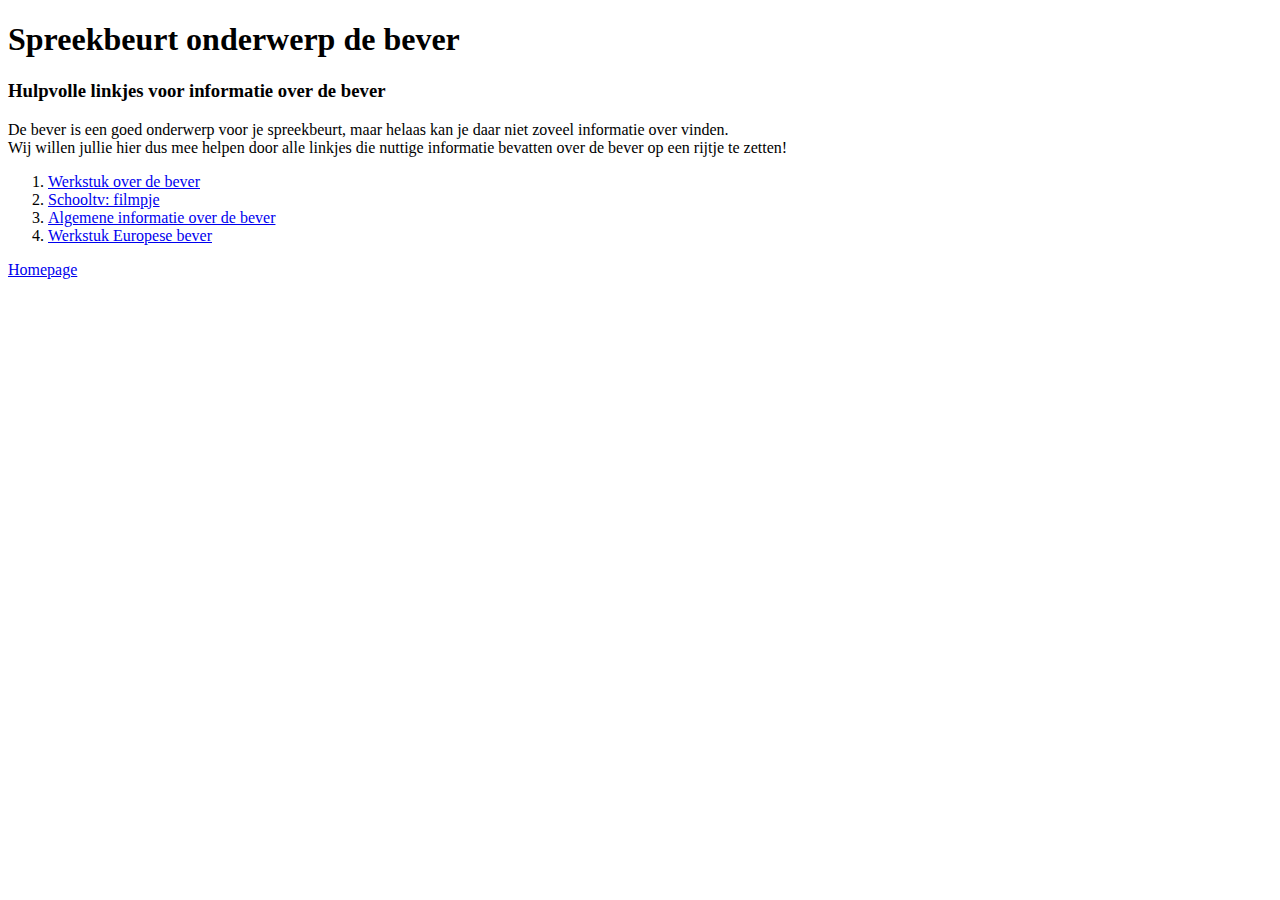
<file: Opdracht2/artikel.html>
<!DOCTYPE html>
<html lang="en">
<head>
    <meta charset="UTF-8">
    <title>Artikel de bever: spreekbeurt</title>
</head>
<body>
<h1>Spreekbeurt onderwerp de bever</h1>
<h3>Hulpvolle linkjes voor informatie over de bever</h3>
<p>De bever is een goed onderwerp voor je spreekbeurt, maar helaas kan je daar niet zoveel informatie over vinden. <br>
    Wij willen jullie hier dus mee helpen door alle linkjes die nuttige informatie bevatten over de bever op een rijtje
    te zetten!</p>
<ol>
    <li><a href="https://www.boekwerkstuk.nl/biologie-1/spreekbeurten-2/dieren-1/bever" target="_blank">Werkstuk over de
        bever</a></li>
    <li><a href="https://schooltv.nl/video/hoe-leeft-de-bever-gezellig-in-een-groep/" target="_blank">Schooltv:
        filmpje</a></li>
    <li><a href="http://users.telenet.be/root/hotpot/3de-Bever/beverinfo.htm" target="_blank">Algemene informatie over
        de bever</a></li>
    <li><a href="https://www.scholieren.com/verslag/werkstuk-biologie-europese-bever" target="_blank">Werkstuk Europese
        bever</a></li>
</ol>
<p>
    <a href="Homepage.html">Homepage</a>
</p>
</body>
</html>
</file>
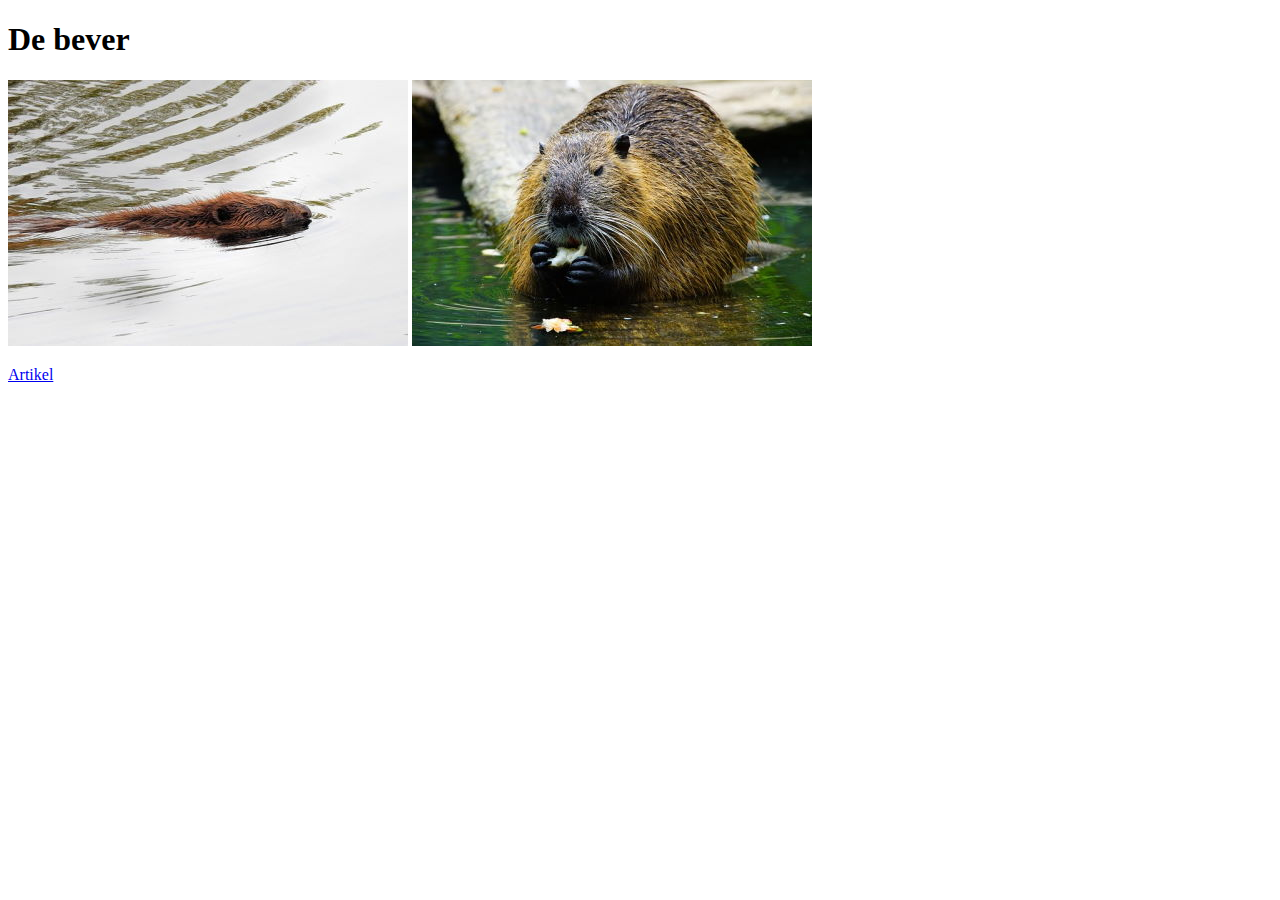
<file: Opdracht2/Homepage.html>
<!DOCTYPE html>
<html lang="en">
<head>
    <meta charset="UTF-8">
    <title>De bever</title>
</head>
<body>
<h1>De bever</h1>
<img src="img/bever1.jpg" alt="Bever1">
<img src="img/bever2.jpg" alt="Bever2">
<p>
    <a href="artikel.html">Artikel</a>
</p>
</body>
</html>
</file>
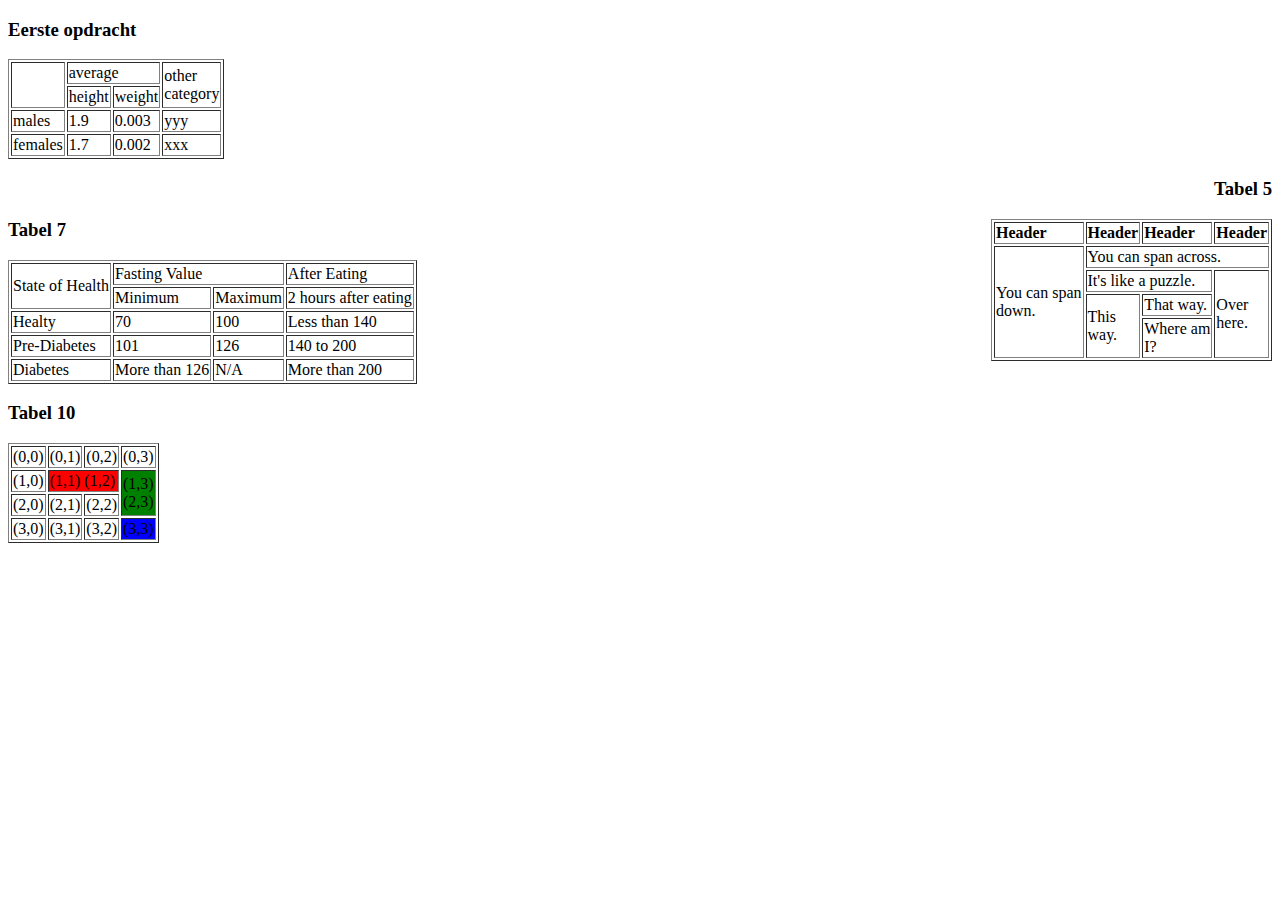
<file: Opdracht3/tabellen.html>
<!DOCTYPE html>
<html lang="en">
<head>
    <meta charset="UTF-8">
    <title>Tabellen</title>
</head>
<body>
<h3>Eerste opdracht</h3>
<table border="1">
    <tr>
        <td rowspan="2"></td>
        <td colspan="2">average</td>
        <td rowspan="2">other<br> category</td>
    </tr>
    <tr>
        <td>height</td>
        <td>weight</td>
    </tr>
    <tr>
        <td>males</td>
        <td>1.9</td>
        <td>0.003</td>
        <td>yyy</td>
    </tr>
    <tr>
        <td>females</td>
        <td>1.7</td>
        <td>0.002</td>
        <td>xxx</td>
    </tr>
</table>
<h3 align="right"> Tabel 5</h3>
<table border="1" align="right">
    <tr>
        <td style="font-weight: bold">Header</td>
        <td style="font-weight: bold">Header</td>
        <td style="font-weight: bold">Header</td>
        <td style="font-weight: bold">Header</td>
    </tr>
    <tr>
        <td rowspan="4">You can span <br> down.</td>
        <td colspan="3">You can span across.</td>
    </tr>
    <tr>
        <td colspan="2">It's like a puzzle.</td>
        <td rowspan="3">Over <br> here.</td>
    </tr>
    <tr>
        <td rowspan="2">This <br> way.</td>
        <td>That way.</td>
    </tr>
    <tr>
        <td>Where am <br> I?</td>
    </tr>
</table>
<h3>Tabel 7</h3>
<table border="1">
    <tr>
        <td rowspan="2">State of Health</td>
        <td colspan="2">Fasting Value</td>
        <td>After Eating</td>
    </tr>
    <tr>
        <td>Minimum</td>
        <td>Maximum</td>
        <td>2 hours after eating</td>
    </tr>
    <tr>
        <td>Healty</td>
        <td>70</td>
        <td>100</td>
        <td>Less than 140</td>
    </tr>
    <tr>
        <td>Pre-Diabetes</td>
        <td>101</td>
        <td>126</td>
        <td>140 to 200</td>
    </tr>
    <tr>
        <td>Diabetes</td>
        <td>More than 126</td>
        <td>N/A</td>
        <td>More than 200</td>
    </tr>
</table>
<h3>Tabel 10</h3>
<table border="1">
    <tr>
        <td>(0,0)</td>
        <td>(0,1)</td>
        <td>(0,2)</td>
        <td>(0,3)</td>
    </tr>
    <tr>
        <td>(1,0)</td>
        <td colspan="2" bgcolor="red">(1,1) (1,2)</td>
        <td rowspan="2" bgcolor="green">(1,3)<br>(2,3)</td>
    </tr>
    <tr>
        <td>(2,0)</td>
        <td>(2,1)</td>
        <td>(2,2)</td>
    </tr>
    <tr>
        <td>(3,0)</td>
        <td>(3,1)</td>
        <td>(3,2)</td>
        <td bgcolor="blue">(3,3)</td>
    </tr>
</table>
</body>
</html>
</file>
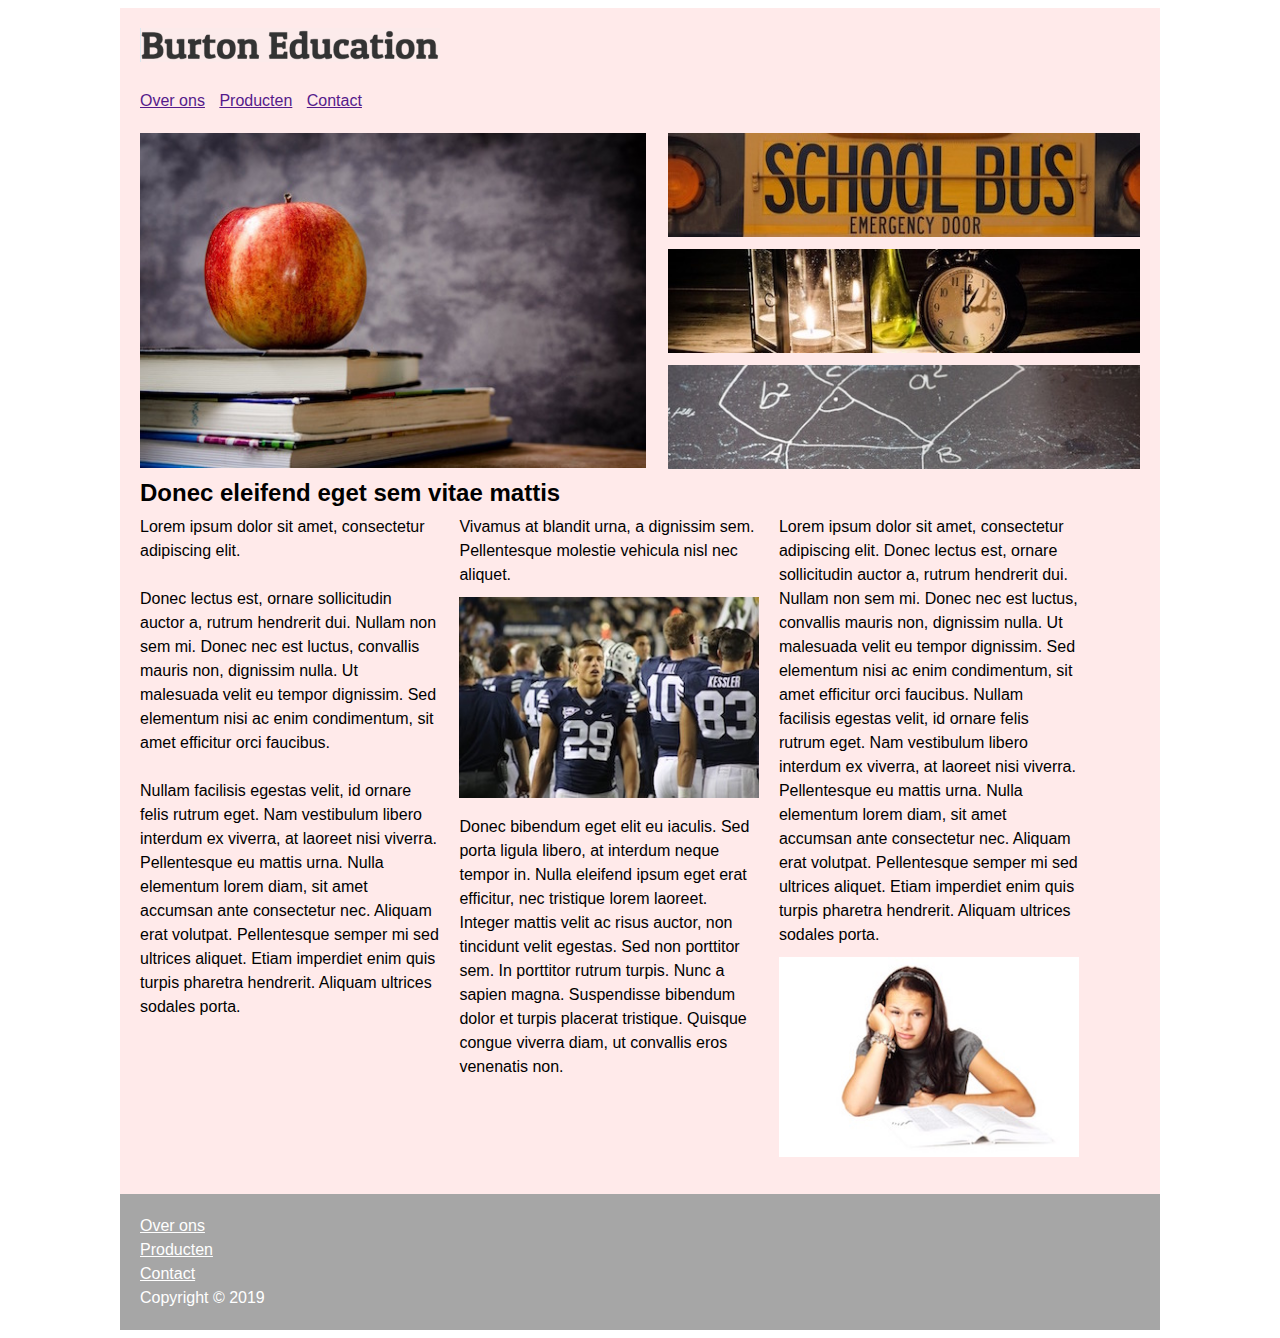
<file: Opdracht5/burtonIndex.html>
<!DOCTYPE html>
<html lang="en">
<head>
    <link rel="stylesheet" type="text/css" href="burtonStyle.css">
    <meta charset="UTF-8">
    <title>Burton Education</title>
</head>
<body>
<div id=wrapper>
    <header>
        <img src="img/burton_logo.png" alt="burton logo">
    </header>
    <nav>
        <a href="">Over ons</a>
        <a href="">Producten</a>
        <a href="">Contact</a>
    </nav>
    <section class="appel">
        <img class="appel" src="img/appel.jpg" alt="appel">
    </section>
    <section class="plaatjes">
        <img class="plaatjes" src="img/bus.jpg" alt="school bus">
        <img class="plaatjes" src="img/desk.jpg" alt="klok">
        <img class="plaatjes" src="img/pythagoras.jpg" alt="bord">
    </section>
    <h2>Donec eleifend eget sem vitae mattis</h2>
    <section class="artikel">
        <article>
            Lorem ipsum dolor sit amet, consectetur adipiscing elit. <br> <br> Donec lectus est, ornare sollicitudin auctor
            a,
            rutrum hendrerit dui. Nullam non sem mi. Donec nec est luctus, convallis mauris non, dignissim nulla. Ut
            malesuada velit eu tempor dignissim. Sed elementum nisi ac enim condimentum, sit amet efficitur orci
            faucibus. <br> <br> Nullam
            facilisis egestas velit, id ornare felis rutrum eget. Nam vestibulum libero interdum ex viverra, at laoreet
            nisi viverra. Pellentesque eu mattis urna. Nulla elementum lorem diam, sit amet accumsan ante consectetur
            nec.
            Aliquam erat volutpat. Pellentesque semper mi sed ultrices aliquet. Etiam imperdiet enim quis turpis
            pharetra
            hendrerit. Aliquam ultrices sodales porta.
        </article>
        <article>
            Vivamus at blandit urna, a dignissim sem. Pellentesque molestie vehicula nisl nec aliquet.
            <img class="artikels" src="img/football.jpg" alt="football">
            Donec bibendum eget elit eu iaculis. Sed porta ligula libero, at interdum neque tempor in. Nulla eleifend
            ipsum eget erat
            efficitur, nec tristique lorem laoreet. Integer mattis velit ac risus auctor, non tincidunt velit egestas.
            Sed non porttitor sem. In porttitor rutrum turpis. Nunc a sapien magna. Suspendisse bibendum dolor et turpis
            placerat tristique. Quisque congue viverra diam, ut convallis eros venenatis non.
        </article>
        <article>
            Lorem ipsum dolor sit amet, consectetur adipiscing elit. Donec lectus est, ornare sollicitudin auctor a,
            rutrum
            hendrerit dui. Nullam non sem mi. Donec nec est luctus, convallis mauris non, dignissim nulla. Ut malesuada
            velit eu tempor dignissim. Sed elementum nisi ac enim condimentum, sit amet efficitur orci faucibus. Nullam
            facilisis egestas velit, id ornare felis rutrum eget. Nam vestibulum libero interdum ex viverra, at laoreet
            nisi
            viverra. Pellentesque eu mattis urna. Nulla elementum lorem diam, sit amet accumsan ante consectetur nec.
            Aliquam erat volutpat. Pellentesque semper mi sed ultrices aliquet. Etiam imperdiet enim quis turpis
            pharetra
            hendrerit. Aliquam ultrices sodales porta.
            <img class="artikels" src="img/book.jpg" alt="book">
        </article>
    </section>
</div>
<footer>
    <a href="">Over ons</a><br>
    <a href="">Producten</a><br>
    <a href="">Contact</a><br>
    Copyright &copy; 2019
</footer>
</body>
</html>
</file>
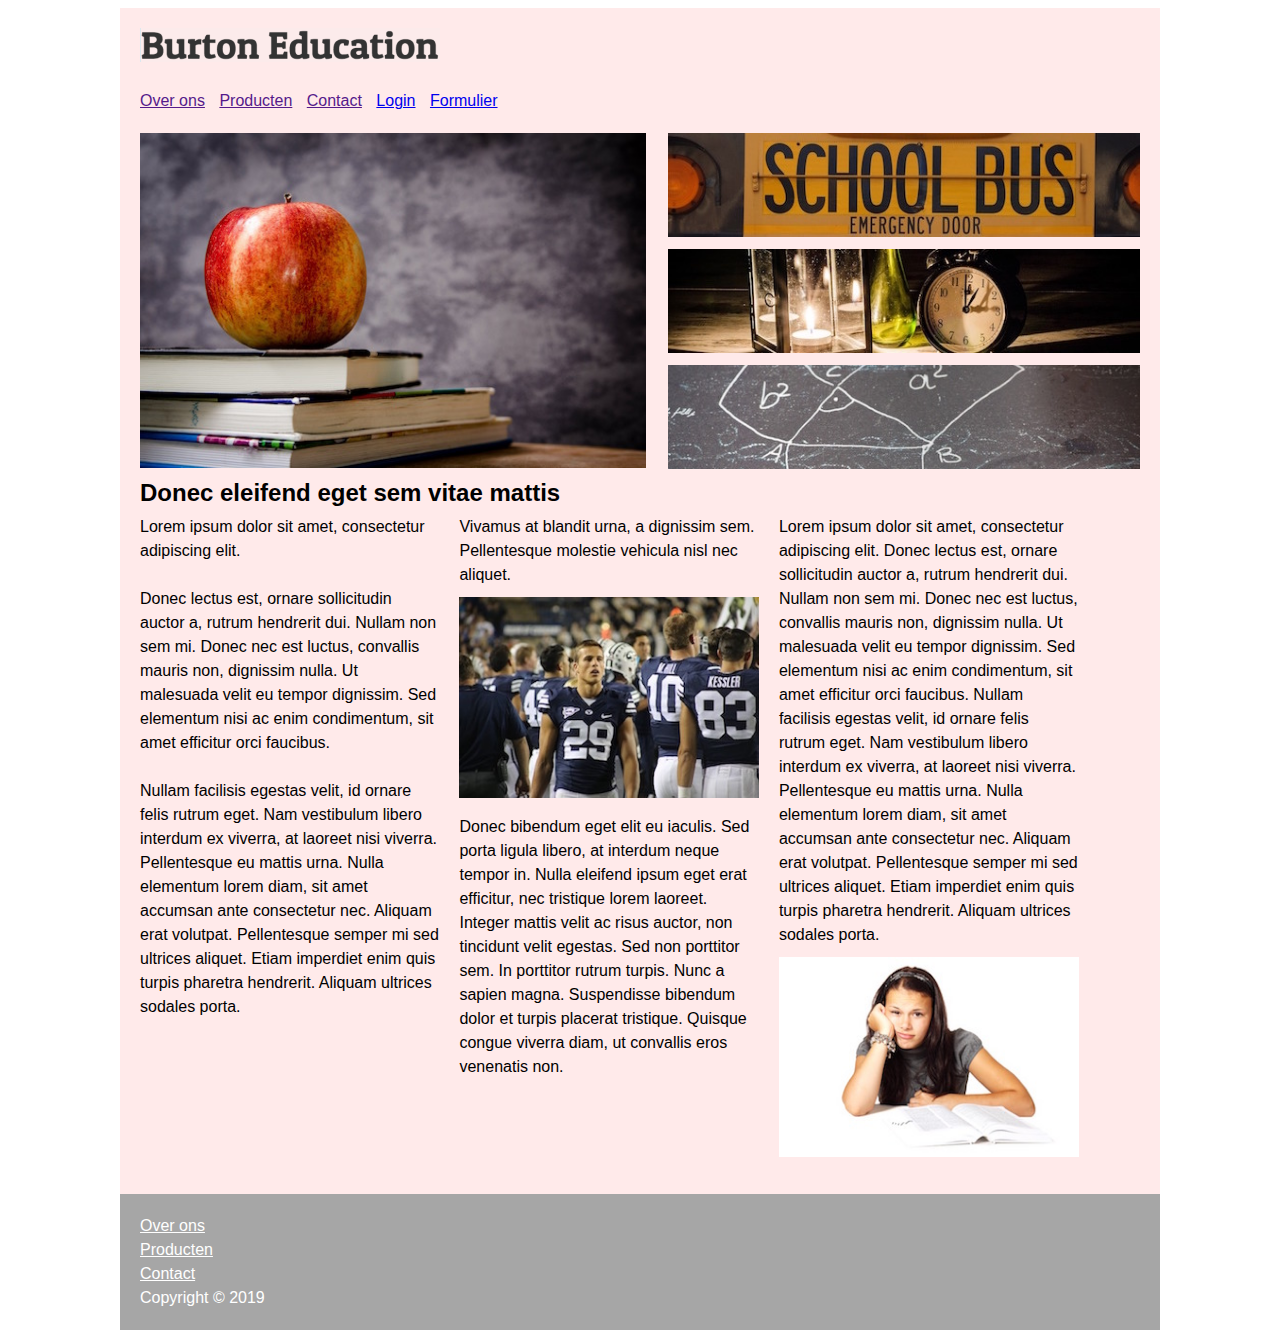
<file: Opdracht6/burton1Index.html>
<!DOCTYPE html>
<html lang="en">
<head>
    <link rel="stylesheet" type="text/css" href="burton1Style.css">
    <meta charset="UTF-8">
    <title>Burton Education</title>
</head>
<body>
<div id=wrapper>
    <header>
        <img src="img/burton_logo.png" alt="burton logo">
    </header>
    <nav>
        <a href="">Over ons</a>
        <a href="">Producten</a>
        <a href="">Contact</a>
        <a href="login.html">Login</a>
        <a href="formulier.html">Formulier</a>
    </nav>
    <section class="appel">
        <img class="appel" src="img/appel.jpg" alt="appel">
    </section>
    <section class="plaatjes">
        <img class="plaatjes" src="img/bus.jpg" alt="school bus">
        <img class="plaatjes" src="img/desk.jpg" alt="klok">
        <img class="plaatjes" src="img/pythagoras.jpg" alt="bord">
    </section>
    <h2>Donec eleifend eget sem vitae mattis</h2>
    <section class="artikel">
        <article>
            Lorem ipsum dolor sit amet, consectetur adipiscing elit. <br> <br> Donec lectus est, ornare sollicitudin
            auctor
            a,
            rutrum hendrerit dui. Nullam non sem mi. Donec nec est luctus, convallis mauris non, dignissim nulla. Ut
            malesuada velit eu tempor dignissim. Sed elementum nisi ac enim condimentum, sit amet efficitur orci
            faucibus. <br> <br> Nullam
            facilisis egestas velit, id ornare felis rutrum eget. Nam vestibulum libero interdum ex viverra, at laoreet
            nisi viverra. Pellentesque eu mattis urna. Nulla elementum lorem diam, sit amet accumsan ante consectetur
            nec.
            Aliquam erat volutpat. Pellentesque semper mi sed ultrices aliquet. Etiam imperdiet enim quis turpis
            pharetra
            hendrerit. Aliquam ultrices sodales porta.
        </article>
        <article>
            Vivamus at blandit urna, a dignissim sem. Pellentesque molestie vehicula nisl nec aliquet.
            <img class="artikels" src="img/football.jpg" alt="football">
            Donec bibendum eget elit eu iaculis. Sed porta ligula libero, at interdum neque tempor in. Nulla eleifend
            ipsum eget erat
            efficitur, nec tristique lorem laoreet. Integer mattis velit ac risus auctor, non tincidunt velit egestas.
            Sed non porttitor sem. In porttitor rutrum turpis. Nunc a sapien magna. Suspendisse bibendum dolor et turpis
            placerat tristique. Quisque congue viverra diam, ut convallis eros venenatis non.
        </article>
        <article>
            Lorem ipsum dolor sit amet, consectetur adipiscing elit. Donec lectus est, ornare sollicitudin auctor a,
            rutrum
            hendrerit dui. Nullam non sem mi. Donec nec est luctus, convallis mauris non, dignissim nulla. Ut malesuada
            velit eu tempor dignissim. Sed elementum nisi ac enim condimentum, sit amet efficitur orci faucibus. Nullam
            facilisis egestas velit, id ornare felis rutrum eget. Nam vestibulum libero interdum ex viverra, at laoreet
            nisi
            viverra. Pellentesque eu mattis urna. Nulla elementum lorem diam, sit amet accumsan ante consectetur nec.
            Aliquam erat volutpat. Pellentesque semper mi sed ultrices aliquet. Etiam imperdiet enim quis turpis
            pharetra
            hendrerit. Aliquam ultrices sodales porta.
            <img class="artikels" src="img/book.jpg" alt="book">
        </article>
    </section>
</div>
<footer>
    <a href="">Over ons</a><br>
    <a href="">Producten</a><br>
    <a href="">Contact</a><br>
    Copyright &copy; 2019
</footer>
</body>
</html>
</file>
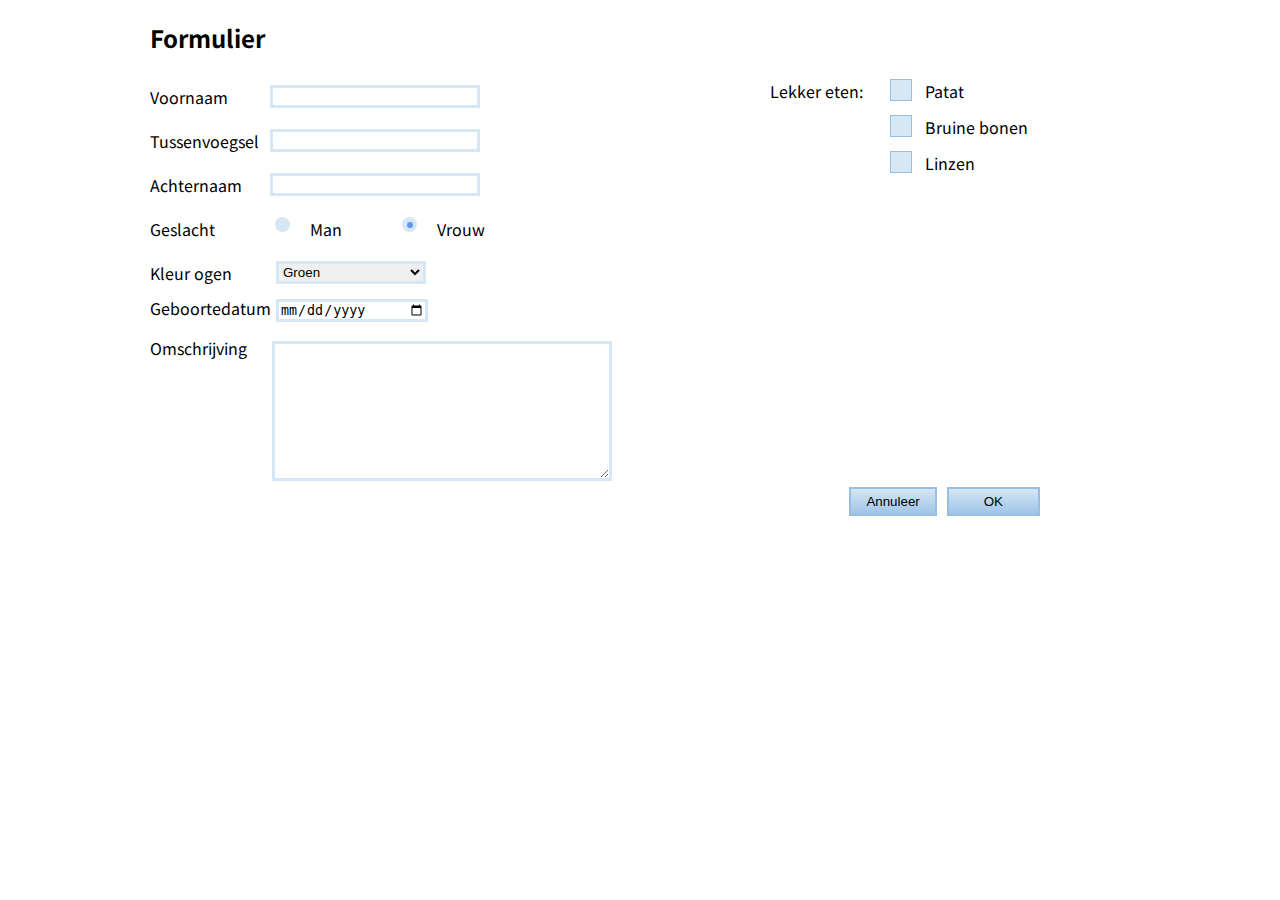
<file: Opdracht6/formulier.html>
<!DOCTYPE html>
<html lang="en">
<head>
    <link href="https://fonts.googleapis.com/css?family=Noto+Sans+JP&display=swap" rel="stylesheet">
    <link rel="stylesheet" type="text/css" href="formulier.css">
    <meta charset="UTF-8">
    <title>Formulier</title>
</head>
<body>

<form action="http://www.savatarian.com/html5/form.php" method="post">

    <div id="wrapper1">

        <header>
            <h2>Formulier</h2>
        </header>

        <div class="form-group">
            <label for="voornaam">Voornaam</label>
            <input type="text" name="voornaam"/>
        </div>

        <div class="form-group">
            <label for="tussenvoegsel">Tussenvoegsel</label>
            <input type="text" name="tussenvoegsel"/>
        </div>

        <div class="form-group">
            <label for="achternaam">Achternaam</label>
            <input type="text" name="achternaam"/>
        </div>

        <div class="radio">
            <label for="geslacht">Geslacht</label>

            <label class="container-man">Man
                <input type="radio" checked="checked" name="radio">
                <span class="checkmark-man"></span>
            </label>

            <label class="container-vrouw">Vrouw
                <input type="radio" checked="checked" name="radio">
                <span class="checkmark-vrouw"></span>
            </label>
        </div>

        <div class="ogen">
            <label class="ogen" for="kleur-ogen">Kleur ogen</label>
            <select name="kleur-ogen">
                <option>Groen</option>
                <option>Blauw</option>
                <option>Bruin</option>
            </select>
        </div>

        <div class="date">
            <label class="date" for="date">Geboortedatum</label>
            <input type="date" name="date">
        </div>

        <div class="omschrijving">
            <label class="omschrijving" for="omschrijving">Omschrijving</label>
            <textarea name="omschrijving"></textarea>
        </div>
    </div>

    <div id="wrapper2">

        <div class="eten">
            <label class="lekker-eten" for="lekker-eten">Lekker eten:</label>

            <label class="container">Patat
                <input type="checkbox">
                <span class="checkmark"></span>
            </label>

            <label class="container">Bruine bonen
                <input type="checkbox">
                <span class="checkmark"></span>
            </label>

            <label class="container">Linzen
                <input type="checkbox">
                <span class="checkmark"></span>
            </label>
        </div>

        <div class="submit">
            <input type="submit" value="OK">
        </div>
        <div class="knop2">
            <input type="button" value="Annuleer">
        </div>
    </div>
</form>
</body>
</html>
</file>
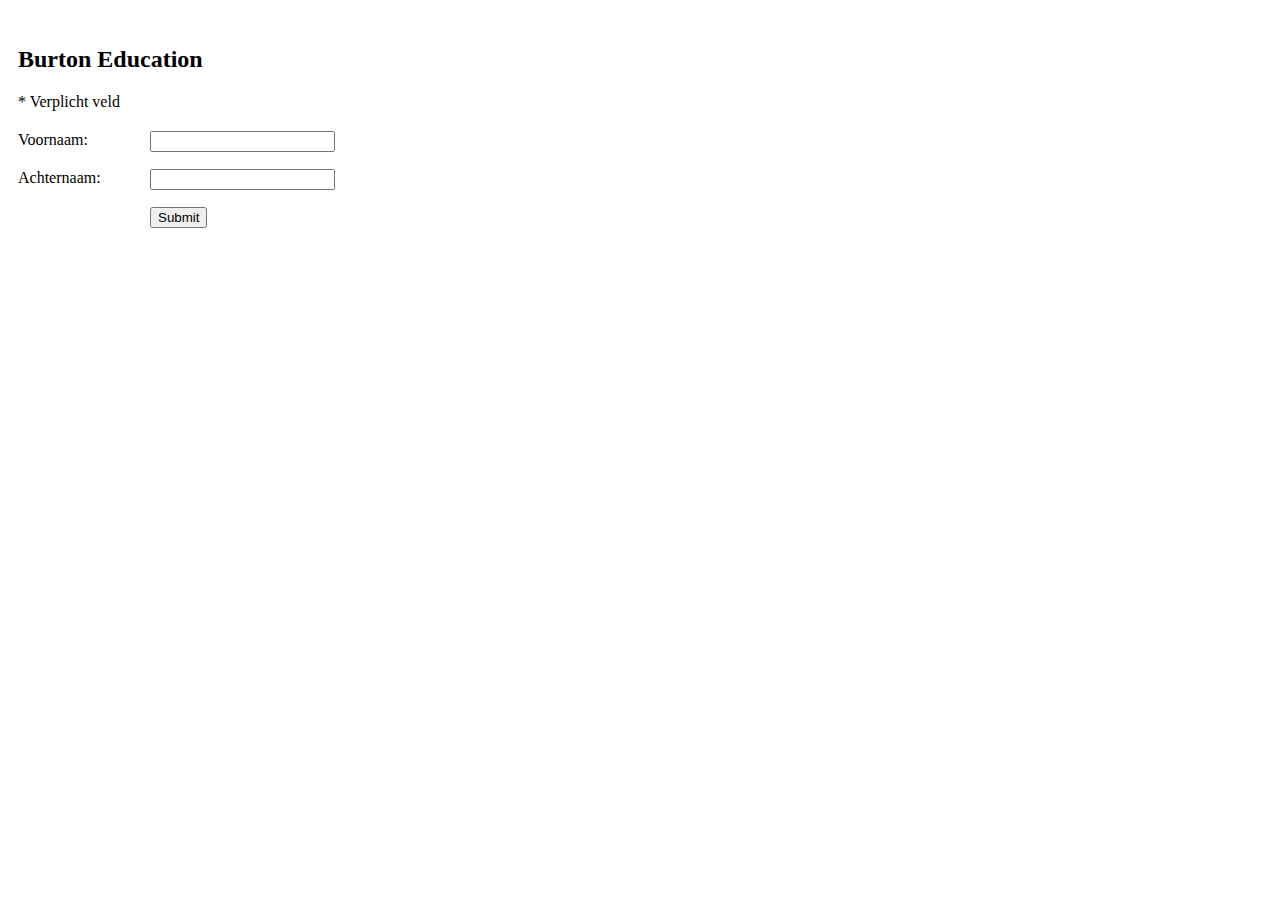
<file: Opdracht6/login.html>
<!DOCTYPE html>
<html lang="en">
<head>
    <link rel="stylesheet" type="text/css" href="login.css">
    <meta charset="UTF-8">
    <title>Login</title>
</head>
<body>
<form action="https://www.savatarian.com/html5/form.php" method="post">
    <ul>
        <li>
            <h2>Burton Education</h2>
            <span class="verplicht">* Verplicht veld</span>
        </li>
        <li>
            <label for="voornaam">Voornaam:</label>
            <input type="text" name="voornaam"/>
        </li>
        <li>
            <label for="achternaam">Achternaam: </label>
            <input type="text" name="achternaam"/>
        </li>
        <li>
            <input type="submit" name="knop"/>
        </li>
    </ul>
</form>
</body>
</html>
</file>
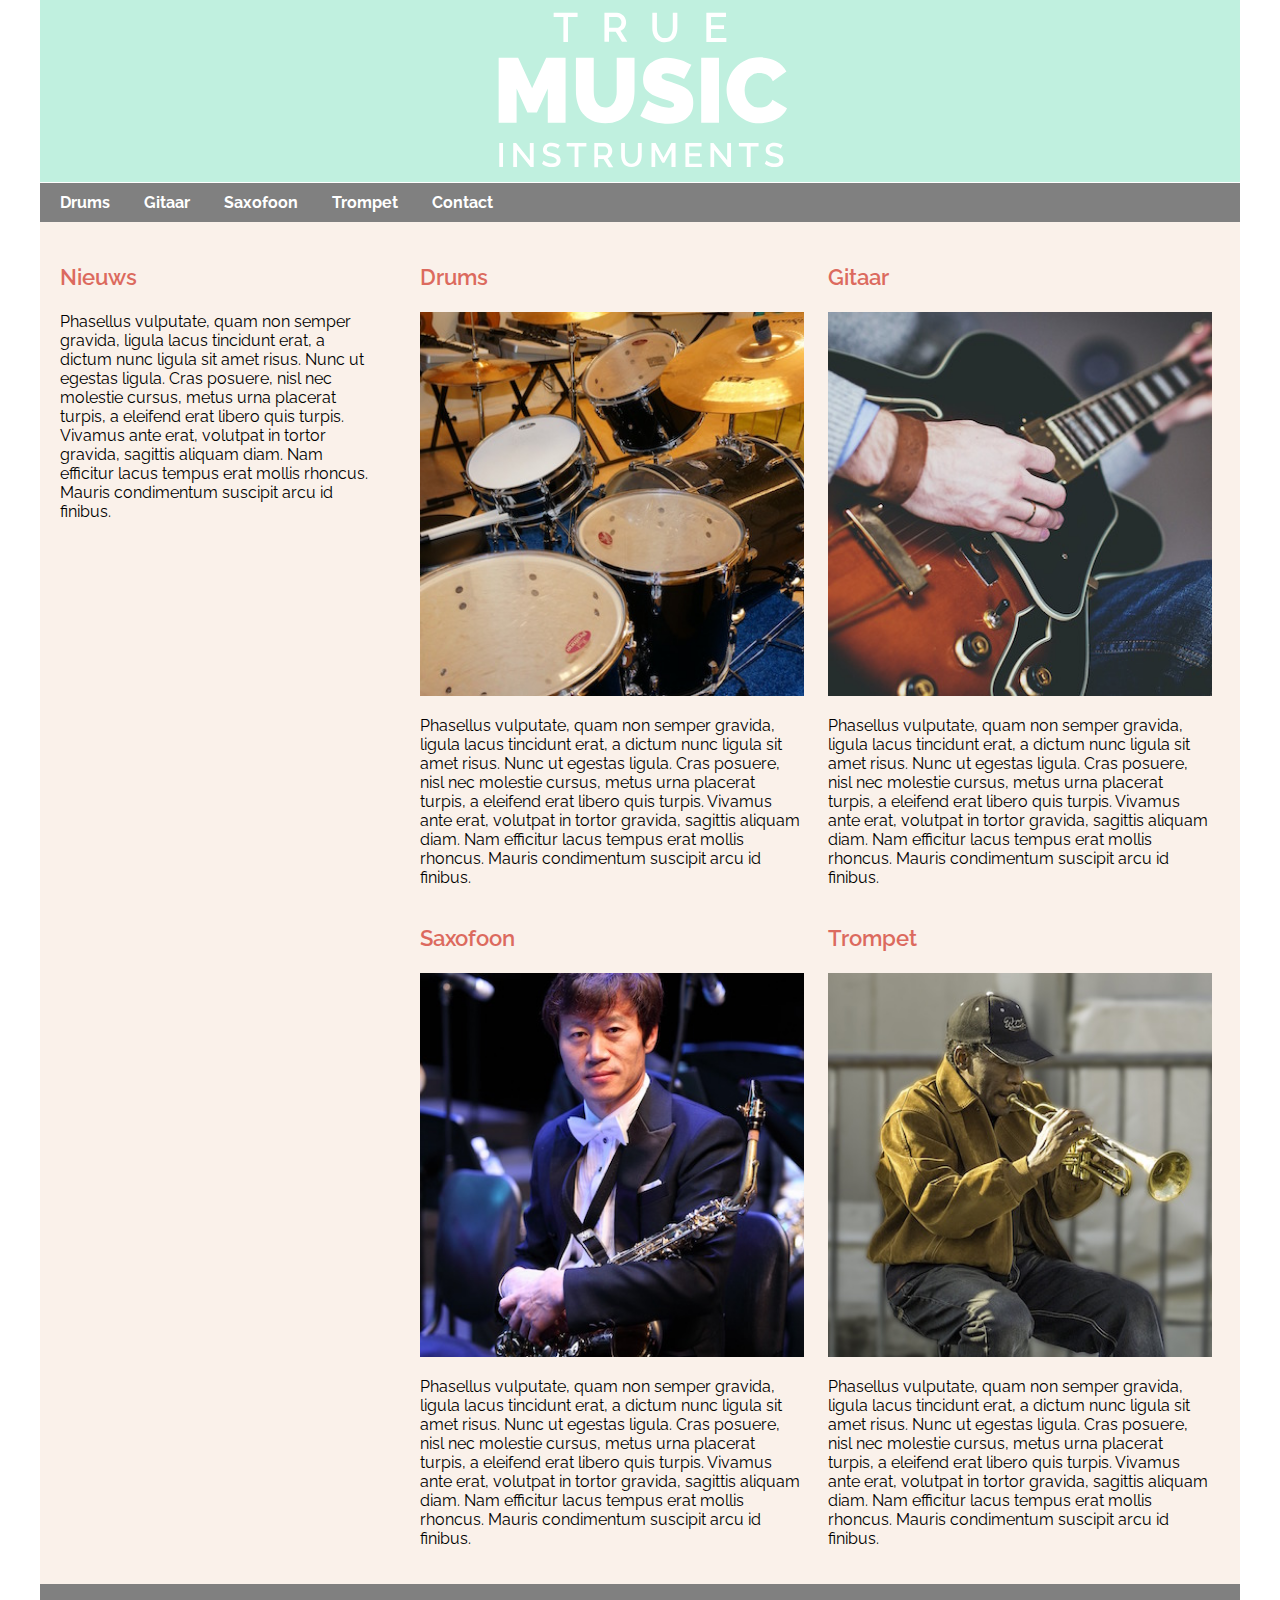
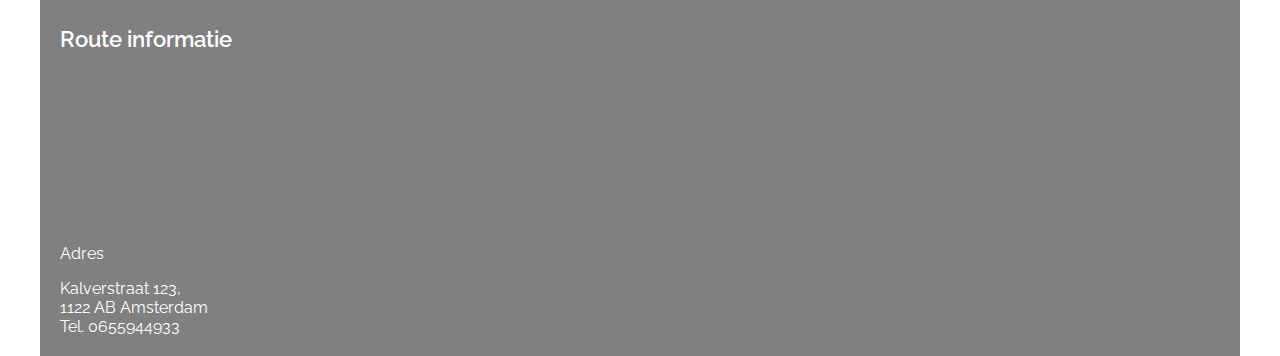
<file: Opdracht7/TrueMusicIndex.html>
<!DOCTYPE html>
<html lang="en">
<head>
    <link href="https://fonts.googleapis.com/css?family=Raleway:400,500,600,700" rel="stylesheet">
    <link rel="stylesheet" href="TrueMusicStyle.css">
    <meta charset="UTF-8">
    <meta name="viewport" content="width=device-width, initial-scale=1.0">
    <title>True Music</title>
</head>
<body>
<div id="wrapper">
    <header>
        <img id="logo" src="img/truemusic-logo.svg" alt="truemusiclogo">
    </header>
    <nav>
        <ul>
            <li><a href="#drums">Drums</a></li>
            <li><a href="#gitaar">Gitaar</a></li>
            <li><a href="#saxofoon">Saxofoon</a></li>
            <li><a href="#trompet">Trompet</a></li>
            <li><a href="#contact">Contact</a></li>
        </ul>
    </nav>
    <section id="nieuws">
        <h3>Nieuws</h3>
        Phasellus vulputate, quam non semper gravida, ligula lacus tincidunt erat, a dictum nunc ligula sit amet risus.
        Nunc ut egestas ligula. Cras posuere, nisl nec molestie cursus, metus urna placerat turpis, a eleifend erat
        libero quis turpis. Vivamus ante erat, volutpat in tortor gravida, sagittis aliquam diam. Nam efficitur lacus
        tempus erat mollis rhoncus. Mauris condimentum suscipit arcu id finibus.
    </section>
    <section id="instrumenten">
        <article>
            <h3 id="drums">Drums</h3>
            <img src="img/drums.jpg" alt="instrument">
            <p>Phasellus vulputate, quam non semper gravida, ligula lacus tincidunt erat, a dictum nunc ligula sit amet
                risus. Nunc ut egestas ligula. Cras posuere, nisl nec molestie cursus, metus urna placerat turpis, a
                eleifend erat libero quis turpis. Vivamus ante erat, volutpat in tortor gravida, sagittis aliquam diam.
                Nam efficitur lacus tempus erat mollis rhoncus. Mauris condimentum suscipit arcu id finibus.</p>
        </article>
        <article>
            <h3 id="gitaar">Gitaar</h3>
            <img src="img/gitaar.jpg" alt="instrument">
            <p>Phasellus vulputate, quam non semper gravida, ligula lacus tincidunt erat, a dictum nunc ligula sit amet
                risus. Nunc ut egestas ligula. Cras posuere, nisl nec molestie cursus, metus urna placerat turpis, a
                eleifend erat libero quis turpis. Vivamus ante erat, volutpat in tortor gravida, sagittis aliquam diam.
                Nam efficitur lacus tempus erat mollis rhoncus. Mauris condimentum suscipit arcu id finibus. </p>
        </article>
        <article>
            <h3 id="saxofoon">Saxofoon</h3>
            <img src="img/saxofoon.jpg" alt="instrument">
            <p>Phasellus vulputate, quam non semper gravida, ligula lacus tincidunt erat, a dictum nunc ligula sit amet
                risus. Nunc ut egestas ligula. Cras posuere, nisl nec molestie cursus, metus urna placerat turpis, a
                eleifend erat libero quis turpis. Vivamus ante erat, volutpat in tortor gravida, sagittis aliquam diam.
                Nam efficitur lacus tempus erat mollis rhoncus. Mauris condimentum suscipit arcu id finibus.</p>
        </article>
        <article>
            <h3 id="trompet">Trompet</h3>
            <img src="img/trompet.jpg" alt="instrument">
            <p>Phasellus vulputate, quam non semper gravida, ligula lacus tincidunt erat, a dictum nunc ligula sit amet
                risus. Nunc ut egestas ligula. Cras posuere, nisl nec molestie cursus, metus urna placerat turpis, a
                eleifend erat libero quis turpis. Vivamus ante erat, volutpat in tortor gravida, sagittis aliquam diam.
                Nam efficitur lacus tempus erat mollis rhoncus. Mauris condimentum suscipit arcu id finibus.</p>
        </article>
    </section>
    <footer>
        <h3 id="contact">Route informatie</h3>
        <iframe src="https://www.google.com/maps/embed?pb=!1m18!1m12!1m3!1d2436.063742688666!2d4.88894531580185!3d52.36926417978583!2m3!1f0!2f0!3f0!3m2!1i1024!2i768!4f13.1!3m3!1m2!1s0x47c609c1a915c917%3A0x7544d2ae383997e5!2sKalverstraat%20123%2C%201012%20PA%20Amsterdam!5e0!3m2!1snl!2snl!4v1568719198245!5m2!1snl!2snl"
                width="100%" height="150" frameborder="0" style="border:0;" allowfullscreen=""></iframe>
        <p>Adres</p>
        Kalverstraat 123, <br>
        1122 AB Amsterdam <br>
        Tel. 0655944933
    </footer>
</div>
</body>
</html>
</file>
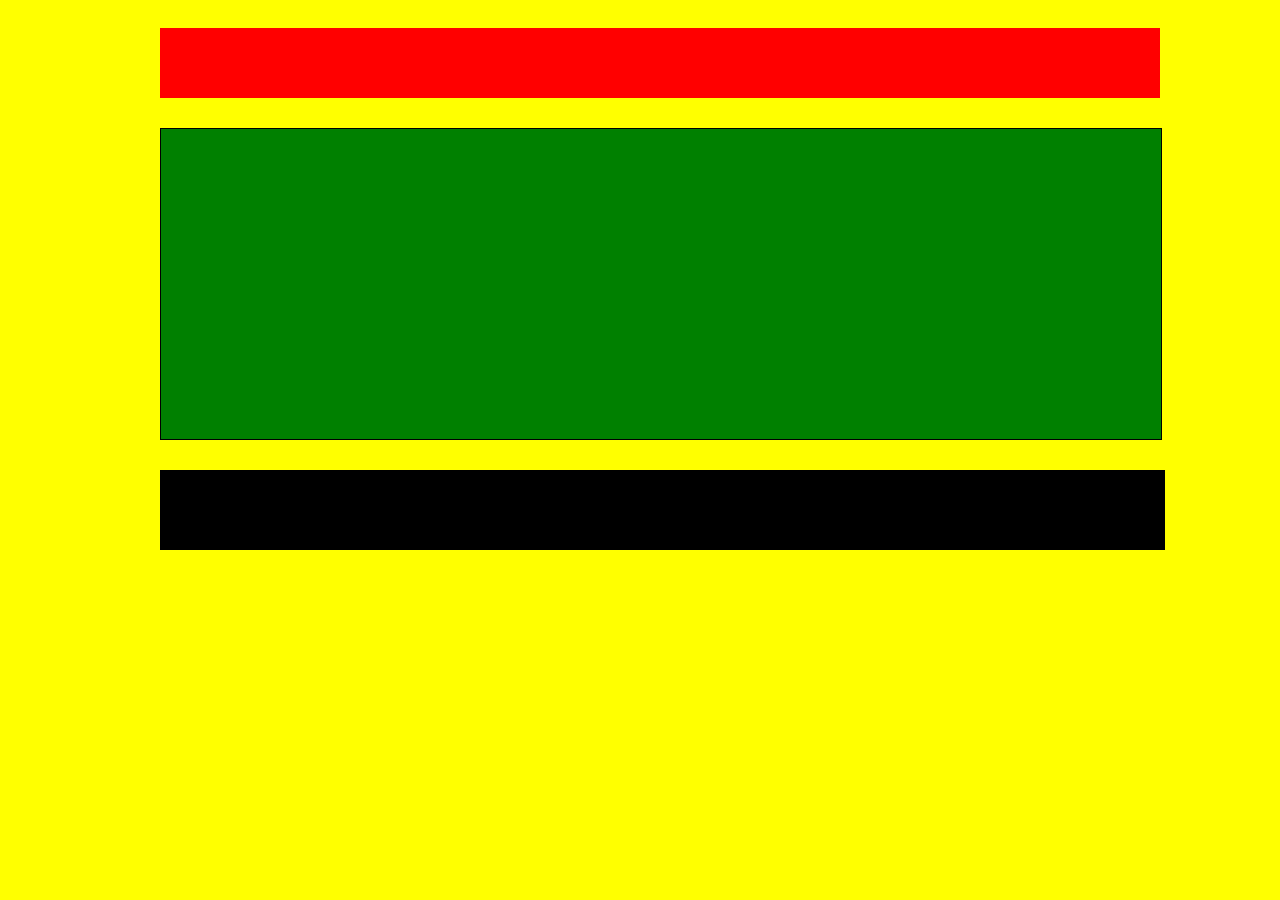
<file: Opdracht4/Opdrachten/opdrachtenIndex.html>
<!DOCTYPE html>
<html lang="en">
<head>
    <link rel="stylesheet" type="text/css" href="opdrachten.css">
    <meta charset="UTF-8">
    <title>Opdrachten</title>
</head>
<div class="wrapper">
    <body>
    <header>

    </header>
    <section>

    </section>

    <footer>

    </footer>

    </body>
</div>
</html>
</file>
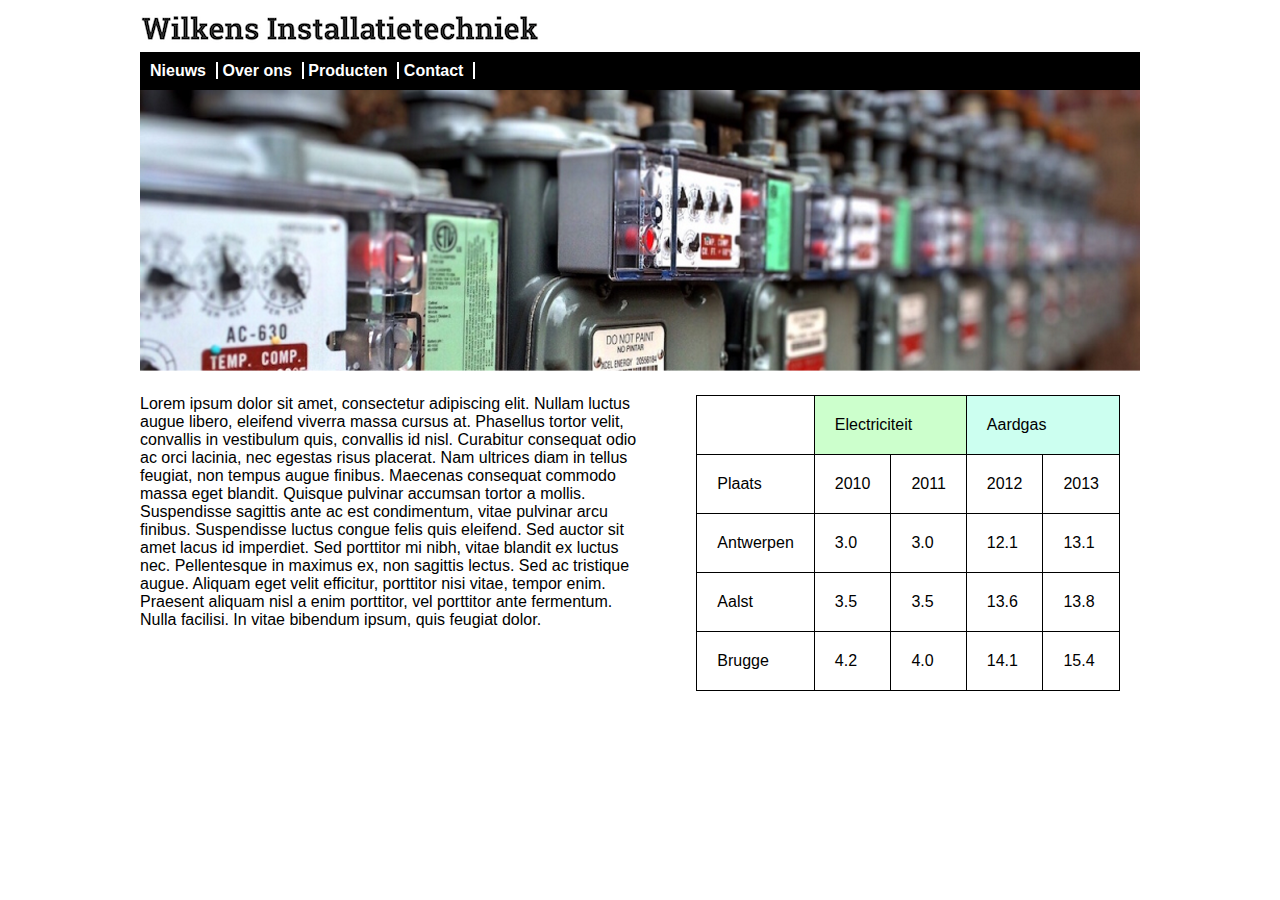
<file: Opdracht4/Wilkens website/wilkensIndex.html>
<!DOCTYPE html>
<html lang="en">
<head>
    <meta charset="UTF-8">
    <link rel="stylesheet" type="text/css" href="wilkensStyle.css">
    <title>Wilkens Elektrische Installaties</title>
</head>
<body>
<div class="wrapper">
    <header>
        <img src="img/wilkens_logo.png" alt="logo wilkens installaties">
        <nav>
            <a href="">Nieuws</a>
            <a href="">Over ons</a>
            <a href="">Producten</a>
            <a href="">Contact</a>
        </nav>
    </header>
    <main>
        <img src="img/elektriciteit.png" alt="foto wilkens installaties">
        <article>
            Lorem ipsum dolor sit amet, consectetur adipiscing elit. Nullam luctus augue libero, eleifend viverra massa
            cursus at. Phasellus tortor velit, convallis in vestibulum quis, convallis id nisl. Curabitur consequat odio
            ac
            orci lacinia, nec egestas risus placerat. Nam ultrices diam in tellus feugiat, non tempus augue finibus.
            Maecenas consequat commodo massa eget blandit. Quisque pulvinar accumsan tortor a mollis. Suspendisse
            sagittis
            ante ac est condimentum, vitae pulvinar arcu finibus. Suspendisse luctus congue felis quis eleifend. Sed
            auctor
            sit amet lacus id imperdiet. Sed porttitor mi nibh, vitae blandit ex luctus nec. Pellentesque in maximus ex,
            non
            sagittis lectus. Sed ac tristique augue. Aliquam eget velit efficitur, porttitor nisi vitae, tempor enim.
            Praesent aliquam nisl a enim porttitor, vel porttitor ante fermentum. Nulla facilisi. In vitae bibendum
            ipsum,
            quis feugiat dolor.
        </article>
        <table>
            <tr>
                <td></td>
                <td colspan="2" bgcolor="#ccffcc">Electriciteit</td>
                <td colspan="2" bgcolor="#ccfff">Aardgas</td>
            </tr>
            <tr>
                <td>Plaats</td>
                <td>2010</td>
                <td>2011</td>
                <td>2012</td>
                <td>2013</td>
            </tr>
            <tr>
                <td>Antwerpen</td>
                <td>3.0</td>
                <td>3.0</td>
                <td>12.1</td>
                <td>13.1</td>
            </tr>
            <tr>
                <td>Aalst</td>
                <td>3.5</td>
                <td>3.5</td>
                <td>13.6</td>
                <td>13.8</td>
            </tr>
            <tr>
                <td>Brugge</td>
                <td>4.2</td>
                <td>4.0</td>
                <td>14.1</td>
                <td>15.4</td>
            </tr>
        </table>
    </main>
</div>
</body>
<footer>

</footer>
</html>
</file>
<file: Opdracht5/burtonStyle.css>
body {
    font-family: Arial, sans-serif;
    line-height: 24px;
}

h2 {
    margin-bottom: 10px;
}

nav {
    margin-top: 20px;
    margin-bottom: 20px;
}

nav a {
    padding-right: 10px;
}

div#wrapper, footer {
    width: 1000px;
    margin: auto;
    background-color: rgb(255, 234, 234);
    padding: 20px;
}

section.appel, section.plaatjes {
    width: 50%;
    float: left;
}

section.plaatjes {
    text-align: right;
}

img.appel {
    width: 506px;

}

img.plaatjes {
    width: 472px;
    margin-bottom: 5px;
}

img.artikels {
    margin-top: 10px;
    margin-bottom: 10px;
    width: 300px;
}

article {
    display: inline-block;
    width: 30%;
    vertical-align: top;
    margin-right: 15px;
}

img.book {
    margin-top: 5px;

}

img.football {
    margin-bottom: 5px;
    margin-top: 5px;

}

footer {
    background-color: rgb(166,166,166);
    color: white;
}

footer a {
    color: white;
}
</file>
<file: Opdracht6/burton1Style.css>
body {
    font-family: Arial, sans-serif;
    line-height: 24px;
}

h2 {
    margin-bottom: 10px;
}

nav {
    margin-top: 20px;
    margin-bottom: 20px;
}

nav a {
    padding-right: 10px;
}

div#wrapper, footer {
    width: 1000px;
    margin: auto;
    background-color: rgb(255, 234, 234);
    padding: 20px;
}

section.appel, section.plaatjes {
    width: 50%;
    float: left;
}

section.plaatjes {
    text-align: right;
}

img.appel {
    width: 506px;

}

img.plaatjes {
    width: 472px;
    margin-bottom: 5px;
}

img.artikels {
    margin-top: 10px;
    margin-bottom: 10px;
    width: 300px;
}

article {
    display: inline-block;
    width: 30%;
    vertical-align: top;
    margin-right: 15px;
}

img.book {
    margin-top: 5px;

}

img.football {
    margin-bottom: 5px;
    margin-top: 5px;

}

footer {
    background-color: rgb(166,166,166);
    color: white;
}

footer a {
    color: white;
}
</file>
<file: Opdracht6/formulier.css>
body {
    font-family: 'Noto Sans JP', sans-serif;
    width: 1000px;
    margin: auto;
}

form div#wrapper1, form div#wrapper2 {
    float: left;
}

header {
    margin-left: 10px;
}

form div.form-group {
    width: 330px;
    padding: 10px;
}

form div.form-group input {
    float: right;
    width: 200px;
    border: solid rgb(213, 230, 245);
}


form div.radio {
    width: 600px;
    padding: 10px;
}

/*--------------Checkbox Geslacht--------------*/

.container-man, .container-vrouw {
    position: relative;
    padding-left: 35px;
    margin-bottom: 12px;
    margin-left: 56px;
}

/*default weg halen*/
.container-man input, .container-vrouw input {
    position: absolute;
    opacity: 0;
    cursor: pointer;
}

/*custom*/
.checkmark-man, .checkmark-vrouw {
    position: absolute;
    top: 0;
    left: 0;
    height: 15px;
    width: 15px;
    background-color: rgb(213, 230, 245);
    border-radius: 50%;
}

.checkmark-man:after, .checkmark-vrouw:after {
    content: "";
    position: absolute;
    display: none;
}

.container-man input:checked ~ .checkmark-man:after, .container-vrouw input:checked ~ .checkmark-vrouw:after {
    display: block;
}

/*cirkel style*/
.container-man .checkmark-man:after, .container-vrouw .checkmark-vrouw:after {
    top: 5px;
    left: 5px;
    width: 6px;
    height: 6px;
    border-radius: 50%;
    background: cornflowerblue;

}

form div.ogen {
    padding: 10px 10px 10px 0;
}

form label.ogen {
    margin-left: 10px;
    float: left;
}

form select {
    float: left;
    margin-left: 44px;
    width: 150px;
    border: solid rgb(213, 230, 245);
}

form div.date {
    width: 330px;
    padding-top: 25px;
    padding-left: 10px;
    padding-bottom: 4px;
}

form div.date input {
    margin-left: 1px;
    width: 145px;
    border: solid rgb(213, 230, 245);
}

form div.omschrijving {
    padding: 10px;
}

form div.omschrijving label {
    float: left;
    margin-right: 25px;
}

form textarea {
    width: 330px;
    margin-top: 5px;
    height: 130px;
    float: left;
    border: solid rgb(213, 230, 245);
}

form div.eten {
    padding: 10px;
    width: 270px;
    margin-top: 69px;
}

form label.lekker-eten {
    float: left;
}

/*--------------Checkbox eten--------------*/

.container {
    display: block;
    position: relative;
    padding-left: 155px;
    margin-bottom: 12px;

}

/*default knop weg halen*/
.container input {
    position: absolute;
    opacity: 0;
    cursor: pointer;
    height: 0;
    width: 0;
}

/*custom*/
.checkmark {
    position: absolute;
    top: 0;
    left: 0;
    height: 20px;
    width: 20px;
    margin-left: 120px;
    background-color: rgb(213, 230, 245);
    border: 1px solid rgb(152, 191, 226)
}

.checkmark:after {
    content: "";
    position: absolute;
    display: none;
}

.container input:checked ~ .checkmark:after {
    display: block;
}

.container .checkmark:after {
    left: 9px;
    top: 5px;
    width: 5px;
    height: 10px;
    border: solid cornflowerblue;
    border-width: 0 3px 3px 0;
    transform: rotate(45deg);
    margin: -2px;
}

form input[type=button], form input[type=submit] {
    float: right;
    margin-top: 290px;
    margin-right: 10px;
    padding: 5px 15px 5px 15px;
    text-decoration: none;
    border: 2px solid rgb(152, 191, 226);
    background-image: linear-gradient(rgb(213, 230, 245), rgb(159, 197, 232));
}

form input[type=submit] {
    padding: 5px 35px 5px 35px;
}
</file>
<file: Opdracht6/login.css>
form ul {
    list-style-type: none;
    padding: 0;
}

form ul li {
    padding: 10px;
}

form ul li input {
    position: absolute;
    left: 150px;
}
</file>
<file: Opdracht7/TrueMusicStyle.css>
* {
    box-sizing: border-box;
}

body {
    background-color: white;
    margin: 0;
    padding: 0;
    font-family: 'Raleway', sans-serif;
}

#wrapper {
    background-color: rgb(250, 241, 234);
}

header {
    background-color: rgb(192, 240, 223);
    text-align: center;
}

img#logo {
    width: 320px;
}

img {
    width: 100%;
}

/* --Navigatie-- */

ul {
    padding: 0;
    margin: 0;
}

li {
    background-color: rgb(128, 128, 128);
    padding: 10px 10px 10px 20px;
    border-top: 1px solid white;
}

li a {
    color: white;
    text-decoration: none;
    font-weight: 700;
}

@media all and (min-width: 550px) {
    ul {
        background-color: rgb(128, 128, 128);
        border-top: 1px solid white;
    }

    li {
        display: inline-block;
        border: none;
    }
}

/* --Einde navigatie-- */

h3 {
    color: rgb(220, 106, 94);
    font-size: 22px;
    font-weight: 600;
}

/* -- Sections en Footers -- */

section, footer {
    padding: 20px;
}

@media all and (min-width: 550px) {
    section#nieuws {
        float: left;
        width: 40%;
    }

    section#instrumenten {
        float: right;
        width: 60%;
    }
}

@media all and (min-width: 920px) {
    section#nieuws {
        float: left;
        width: 30%;
    }

    section#instrumenten {
        float: right;
        width: 70%;
    }

    article {
        display: inline-block;
        width: 48%;
        margin-right: 20px;
    }

    article:nth-child(even) {
        margin-right: 0;
    }
}
@media all and (min-width: 1200px) {
    div#wrapper {
        margin: auto;
        width: 1200px;
    }
}

footer {
    background-color: rgb(128, 128, 128);
    color: white;
    clear: both;
}

footer h3 {
    color: white;
}
</file>
<file: Opdracht4/Opdrachten/opdrachten.css>
body {
    background-color: yellow;
    padding: 20px;
}

header {
    margin-bottom: 30px;
    background-color: red;
    padding: 20px;
    width: 960px;
    height: 30px;
}

section {
    margin-right: 20px;
    border: 1px solid black;
    background-color: green;
    width: 1000px;
    height: 310px;
}

footer {
    margin-top: 30px;
    background-color: black;
    padding: 20px;
    width: 965px;
    height: 40px;
}

div.wrapper {
    width: 960px;
    margin: auto;
}
</file>
<file: Opdracht4/Wilkens website/wilkensStyle.css>
body {
    font-family: Arial, sans-serif;
}

header {
    width: 1000px;
}

nav {
    background-color: black;
    padding: 10px;
}

nav a {
    color: white;
    font-weight: bold;
    text-decoration: none;
    padding-right: 10px;
    border-right: 2px solid white;
}

div.wrapper {
    width: 1000px;
    margin: auto;
}

table {
    float: right;
    border-collapse: collapse;
    margin: 20px;
}

td {
    padding: 20px;
    border: 1px solid black;
}

article {
    float: left;
    width: 50%;
    margin-top: 20px;
}
</file>
